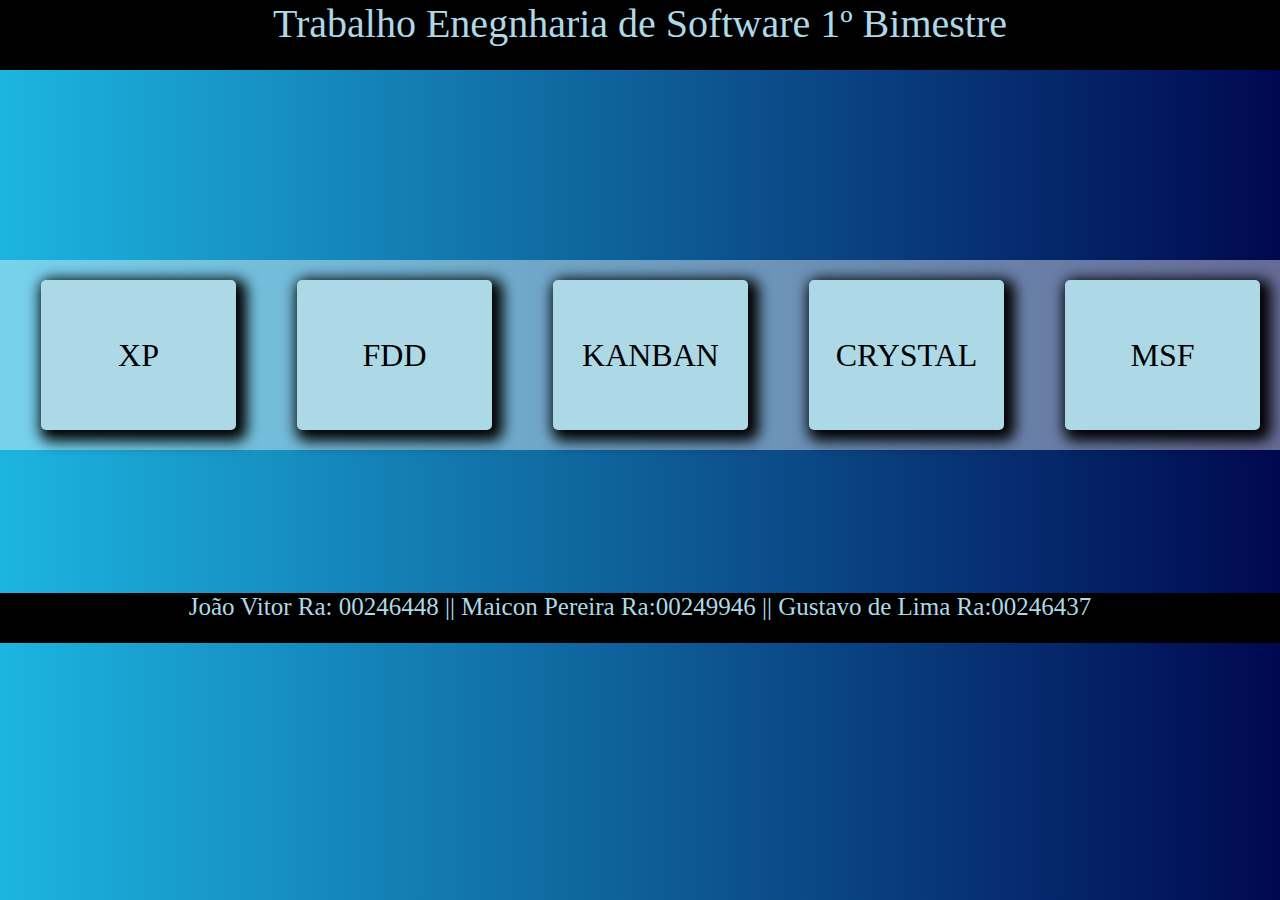
<file: TrabalhoEng1/Index.html>
<!DOCTYPE html>
<html lang="pt-br">

<head>
    <link rel="stylesheet" href="geral.css">
    <meta charset="UTF-8">
    <meta name="viewport" content="width=device-width, initial-scale=1.0">
    <title>Trabalho Enegnharia de Software</title>
</head>

<body>

    <div class="topHead">
        <div class="textTop">
            Trabalho Enegnharia de Software 1º Bimestre
        </div>
    </div>

    <main>
        <div class="container">
            <div class="b_espe">
                <a href="xp.html">XP</a>
            </div>

            <div class="b_espe">
                <a href="fdd.html">FDD</a>
            </div>

            <div class="b_espe">
                <a href="kanban.html">KANBAN</a>
            </div>

            <div class="b_espe">
                <a href="crystal.html">CRYSTAL</a>
            </div>

            <div class="b_espe">
                <a href="msf.html">MSF</a>
            </div>
        </div>
    </main>
    <div class="downHead">
        <div class="textDown">
            João Vitor Ra: 00246448 || Maicon Pereira Ra:00249946 || Gustavo de Lima Ra:00246437
        </div>
    </div>
</body>

</html>
</file>
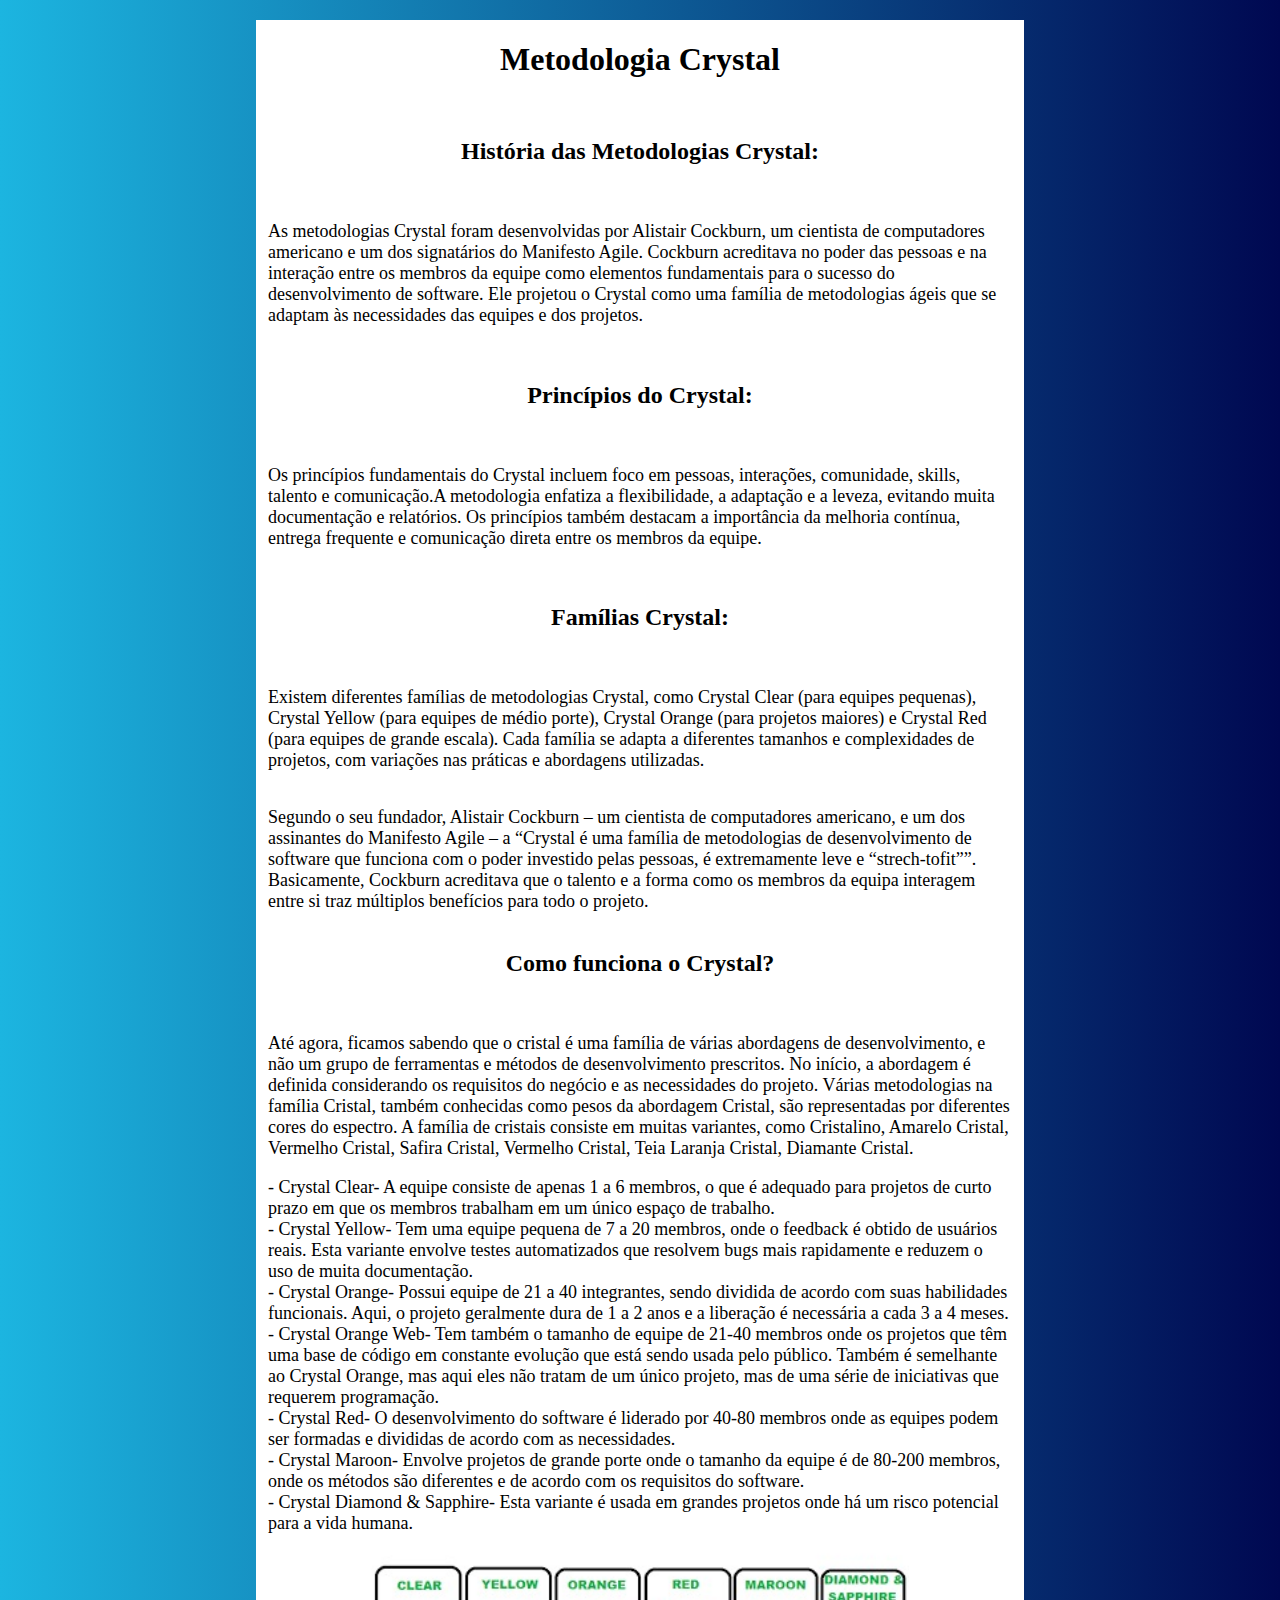
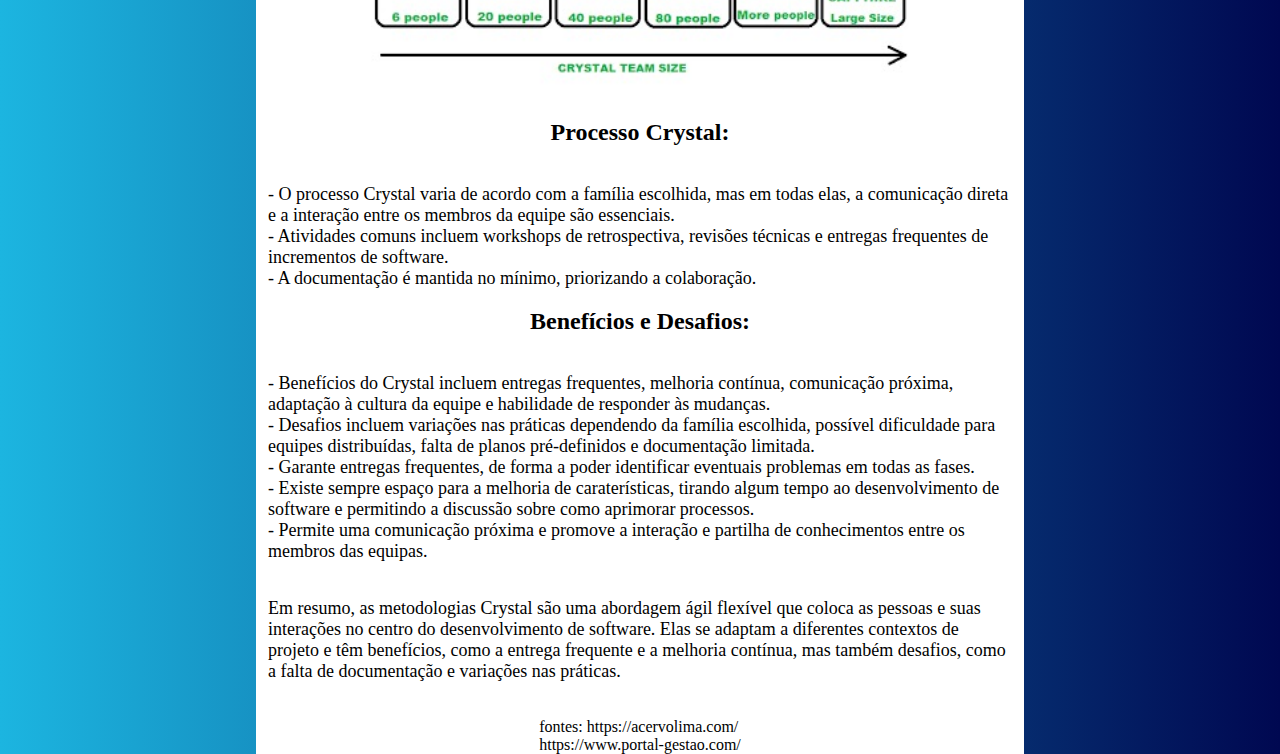
<file: TrabalhoEng1/crystal.html>
<!DOCTYPE html>
<html lang="en">

<head>
    <link rel="stylesheet" href="geral.css">
    <meta charset="UTF-8">
    <meta name="viewport" content="width=device-width, initial-scale=1.0">
    <title>Crystal</title>
</head>

<body>
    <div class="textInfo">

        <h1>Metodologia Crystal</h1><br>

        <h2>História das Metodologias Crystal:</h2><br>

        <p class="textReal">
            As metodologias Crystal foram desenvolvidas por Alistair Cockburn, um cientista de computadores americano
            e um dos signatários do Manifesto Agile.
            Cockburn acreditava no poder das pessoas e na interação entre os membros da equipe como elementos
            fundamentais para o sucesso do desenvolvimento de software.
            Ele projetou o Crystal como uma família de metodologias ágeis que se adaptam às necessidades das equipes e
            dos projetos.
        </p><br>

        <h2>Princípios do Crystal:</h2><br>

        <p class="textReal">
            Os princípios fundamentais do Crystal incluem foco em pessoas, interações, comunidade, skills, talento e
            comunicação.A metodologia enfatiza a flexibilidade, a adaptação e a leveza, evitando muita documentação e
            relatórios.
            Os princípios também destacam a importância da melhoria contínua, entrega frequente e comunicação direta
            entre
            os membros da equipe.
        </p><br>

        <h2>Famílias Crystal:</h2><br>

        <p class="textReal">
            Existem diferentes famílias de metodologias Crystal, como Crystal Clear (para equipes pequenas), Crystal
            Yellow (para equipes de médio porte), Crystal Orange (para projetos maiores) e Crystal Red (para equipes de
            grande escala).
            Cada família se adapta a diferentes tamanhos e complexidades de projetos, com variações nas práticas e
            abordagens utilizadas.
        </p>

        <p class="textReal">
            Segundo o seu fundador, Alistair Cockburn – um cientista de computadores americano, e um dos assinantes do
            Manifesto Agile – a “Crystal é uma família de metodologias de desenvolvimento de software que funciona com o
            poder investido pelas pessoas, é extremamente leve e “strech-tofit””. Basicamente, Cockburn acreditava que o
            talento e a forma como os membros da equipa interagem entre si traz múltiplos benefícios para todo o
            projeto.
        </p>

        <h2>Como funciona o Crystal?</h2><br>

        <p class="textReal">
            Até agora, ficamos sabendo que o cristal é uma família de várias abordagens de desenvolvimento, e não um
            grupo de ferramentas e métodos de desenvolvimento prescritos. No início, a abordagem é definida considerando
            os requisitos do negócio e as necessidades do projeto. Várias metodologias na família Cristal, também
            conhecidas como pesos da abordagem Cristal, são representadas por diferentes cores do espectro.
            A família de cristais consiste em muitas variantes, como Cristalino, Amarelo Cristal, Vermelho Cristal,
            Safira Cristal, Vermelho Cristal, Teia Laranja Cristal, Diamante Cristal.
        </p>

        <div class="textReal">
            - Crystal Clear-
            A equipe consiste de apenas 1 a 6 membros, o que é adequado para projetos de curto prazo em que os membros
            trabalham em um único espaço de trabalho.<br>
            - Crystal Yellow-
            Tem uma equipe pequena de 7 a 20 membros, onde o feedback é obtido de usuários reais. Esta variante envolve
            testes automatizados que resolvem bugs mais rapidamente e reduzem o uso de muita documentação.<br>
            - Crystal Orange-
            Possui equipe de 21 a 40 integrantes, sendo dividida de acordo com suas habilidades funcionais. Aqui, o
            projeto geralmente dura de 1 a 2 anos e a liberação é necessária a cada 3 a 4 meses.<br>
            - Crystal Orange Web-
            Tem também o tamanho de equipe de 21-40 membros onde os projetos que têm uma base de código em constante
            evolução que está sendo usada pelo público. Também é semelhante ao Crystal Orange, mas aqui eles não tratam
            de um único projeto, mas de uma série de iniciativas que requerem programação.<br>
            - Crystal Red-
            O desenvolvimento do software é liderado por 40-80 membros onde as equipes podem ser formadas e divididas de
            acordo com as necessidades.<br>
            - Crystal Maroon-
            Envolve projetos de grande porte onde o tamanho da equipe é de 80-200 membros, onde os métodos são
            diferentes e de acordo com os requisitos do software.<br>
            - Crystal Diamond & Sapphire-
            Esta variante é usada em grandes projetos onde há um risco potencial para a vida humana.<br>
        </div>

        <img src="imagens/crystal1.jpeg" style="width: 70%;">

        <h2>Processo Crystal:</h2><br>

        <div class="textReal">
            - O processo Crystal varia de acordo com a família escolhida, mas em todas elas, a comunicação direta e a
            interação entre os membros da equipe são essenciais.<br>
            - Atividades comuns incluem workshops de retrospectiva, revisões técnicas e entregas frequentes de
            incrementos de software.<br>
            - A documentação é mantida no mínimo, priorizando a colaboração.<br>
        </div>


        <h2>Benefícios e Desafios:</h2><br>

        <div class="textReal">
            - Benefícios do Crystal incluem entregas frequentes, melhoria contínua, comunicação próxima, adaptação à
            cultura da equipe e habilidade de responder às mudanças.<br>
            - Desafios incluem variações nas práticas dependendo da família escolhida, possível dificuldade para equipes
            distribuídas, falta de planos pré-definidos e documentação limitada.<br>
            - Garante entregas frequentes, de forma a poder identificar eventuais problemas em todas as fases.<br>
            - Existe sempre espaço para a melhoria de caraterísticas, tirando algum tempo ao desenvolvimento de software
            e
            permitindo a discussão sobre como aprimorar processos.<br>
            - Permite uma comunicação próxima e promove a interação e partilha de conhecimentos entre os membros das
            equipas.
        </div><br>

        <p class="textReal">
            Em resumo, as metodologias Crystal são uma abordagem ágil flexível que coloca as pessoas e suas interações
            no centro do desenvolvimento de software. Elas se adaptam a diferentes contextos de projeto e têm
            benefícios, como a entrega frequente e a melhoria contínua, mas também desafios, como a falta de
            documentação e variações nas práticas.
        </p><br>

        fontes: https://acervolima.com/ <br>
        https://www.portal-gestao.com/


    </div>
</body>

</html>
</file>
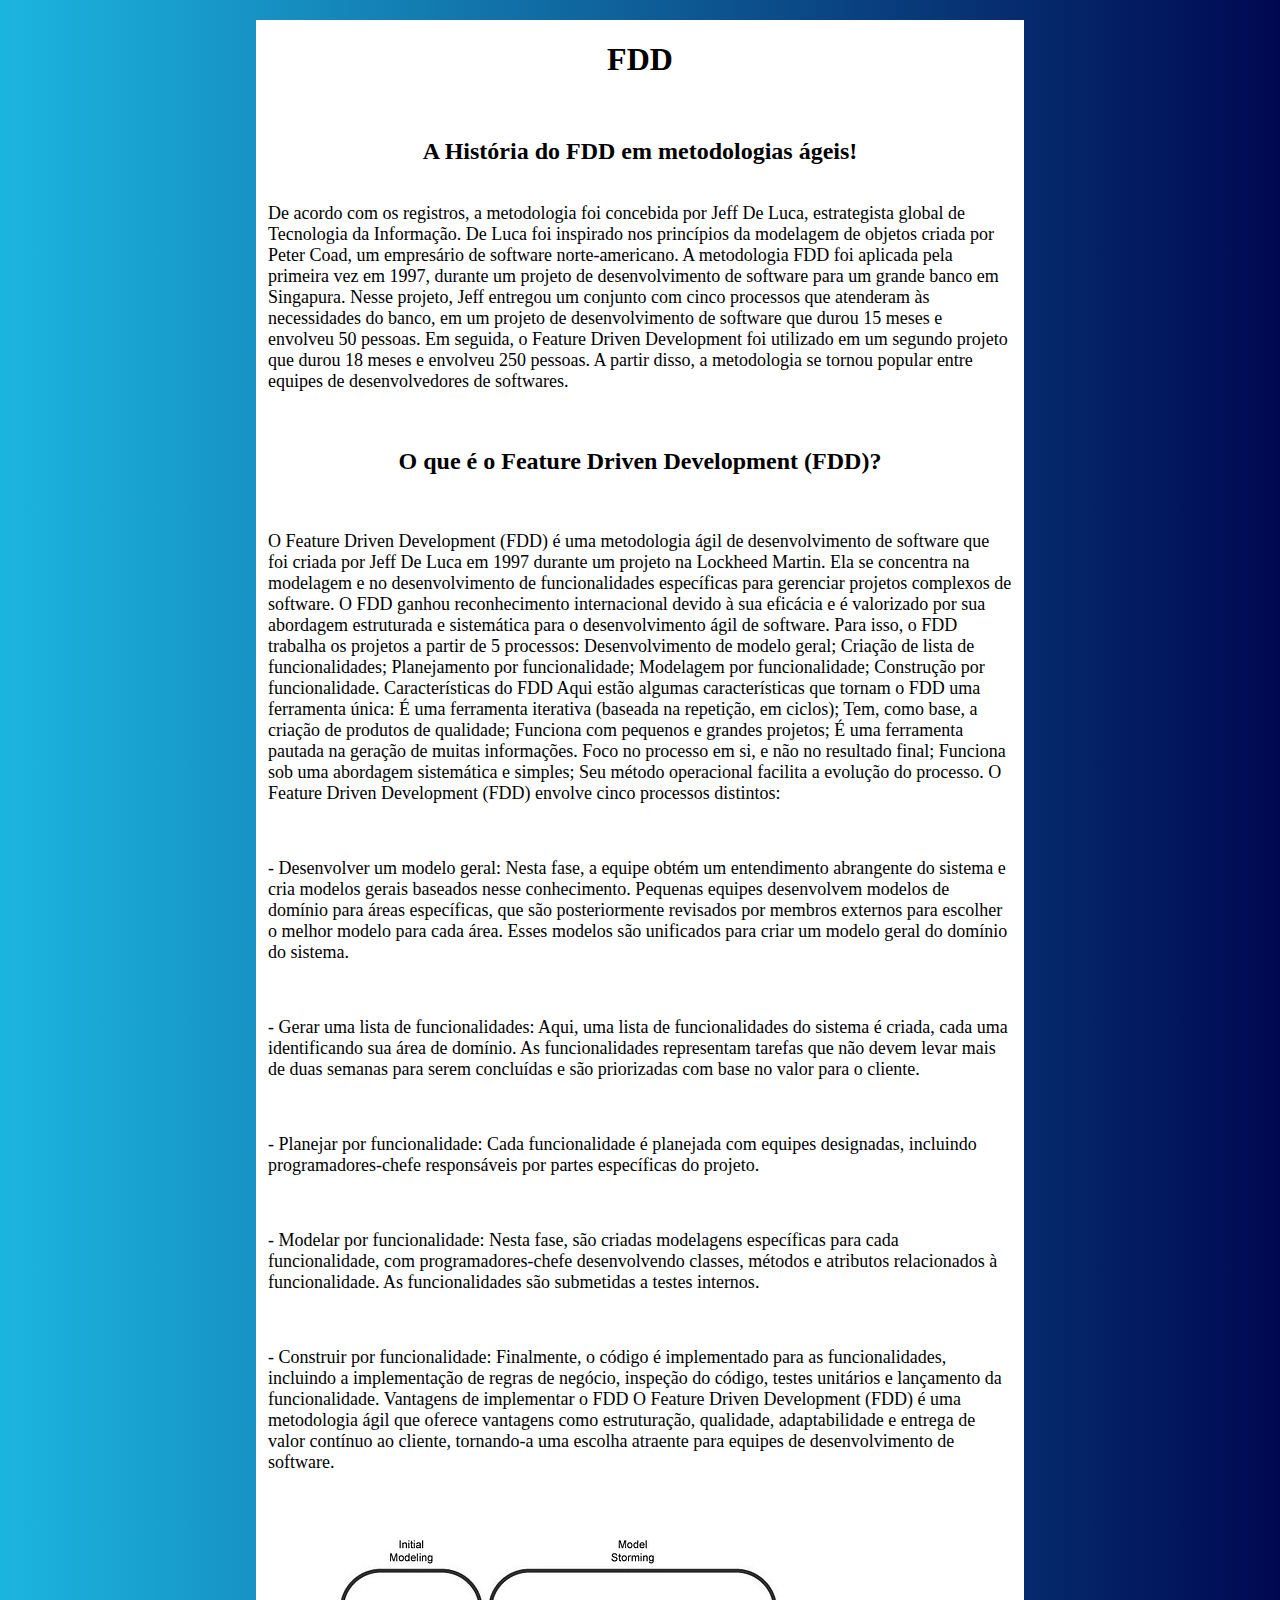
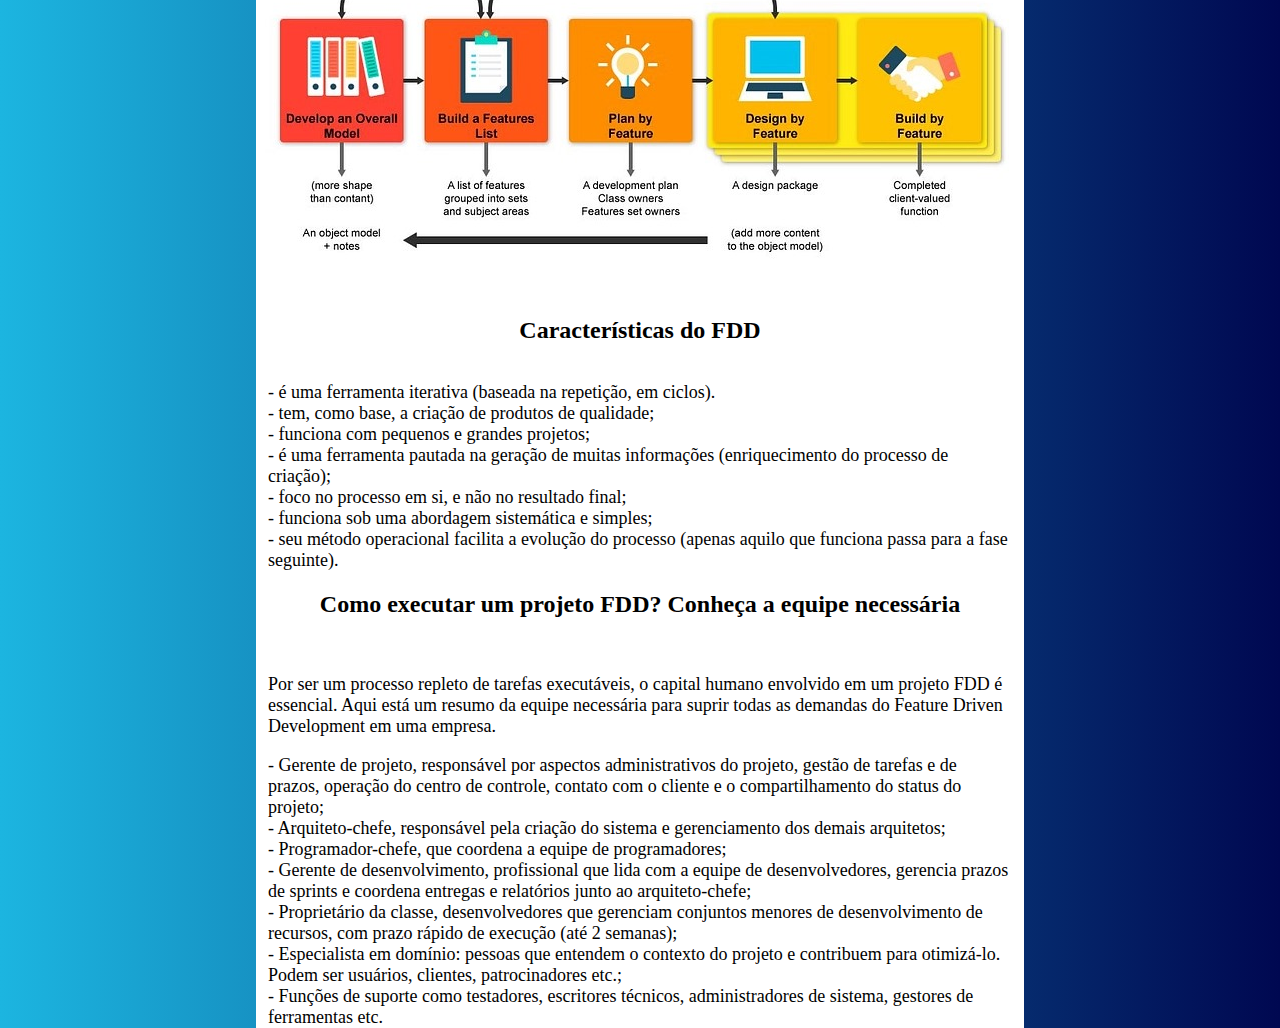
<file: TrabalhoEng1/fdd.html>
<!DOCTYPE html>
<html lang="en">

<head>
    <link rel="stylesheet" href="geral.css">
    <meta charset="UTF-8">
    <meta name="viewport" content="width=device-width, initial-scale=1.0">
    <title>FDD</title>
</head>

<body>
    <div class="textInfo">

        <h1>FDD</h1></br>

        <h2>A História do FDD em metodologias ágeis!</h2>

        <p class="textReal">
            De acordo com os registros, a metodologia foi concebida por Jeff De Luca, estrategista global de Tecnologia
            da Informação. De Luca foi inspirado nos princípios da modelagem de objetos criada por Peter Coad, um
            empresário de software norte-americano.

            A metodologia FDD foi aplicada pela primeira vez em 1997, durante um projeto de desenvolvimento de software
            para um grande banco em Singapura.

            Nesse projeto, Jeff entregou um conjunto com cinco processos que atenderam às necessidades do banco, em um
            projeto de desenvolvimento de software que durou 15 meses e envolveu 50 pessoas.

            Em seguida, o Feature Driven Development foi utilizado em um segundo projeto que durou 18 meses e envolveu
            250 pessoas. A partir disso, a metodologia se tornou popular entre equipes de desenvolvedores de softwares.
        </p><br>

        <h2>O que é o Feature Driven Development (FDD)?</h2></br>

        <p class="textReal"> O Feature Driven Development (FDD) é uma metodologia ágil de desenvolvimento de
            software que foi criada por
            Jeff
            De Luca em 1997 durante um projeto na Lockheed Martin. Ela se concentra na modelagem e no
            desenvolvimento de
            funcionalidades específicas para gerenciar projetos complexos de software. O FDD ganhou reconhecimento
            internacional devido à sua eficácia e é valorizado por sua abordagem estruturada e sistemática para o
            desenvolvimento ágil de software.
            Para isso, o FDD trabalha os projetos a partir de 5 processos:
            Desenvolvimento de modelo geral;
            Criação de lista de funcionalidades;
            Planejamento por funcionalidade;
            Modelagem por funcionalidade;
            Construção por funcionalidade.
            Características do FDD
            Aqui estão algumas características que tornam o FDD uma ferramenta única:
            É uma ferramenta iterativa (baseada na repetição, em ciclos);
            Tem, como base, a criação de produtos de qualidade;
            Funciona com pequenos e grandes projetos;
            É uma ferramenta pautada na geração de muitas informações.
            Foco no processo em si, e não no resultado final;
            Funciona sob uma abordagem sistemática e simples;
            Seu método operacional facilita a evolução do processo.
            O Feature Driven Development (FDD) envolve cinco processos distintos:
        </p><br>


        <p class="textReal">
            - Desenvolver um modelo geral: Nesta fase, a equipe obtém um entendimento abrangente do
            sistema e cria modelos
            gerais baseados nesse conhecimento. Pequenas equipes desenvolvem modelos de domínio para áreas
            específicas,
            que
            são posteriormente revisados por membros externos para escolher o melhor modelo para cada área. Esses
            modelos
            são unificados para criar um modelo geral do domínio do sistema.
        </p></br>


        <p class="textReal">
            - Gerar uma lista de funcionalidades: Aqui, uma lista de funcionalidades do sistema é
            criada, cada uma
            identificando sua área de domínio. As funcionalidades representam tarefas que não devem levar mais de
            duas
            semanas para serem concluídas e são priorizadas com base no valor para o cliente.
        </p></br>


        <p class="textReal">
            - Planejar por funcionalidade: Cada funcionalidade é planejada com equipes designadas,
            incluindo
            programadores-chefe responsáveis por partes específicas do projeto.
        </p></br>


        <p class="textReal">
            - Modelar por funcionalidade: Nesta fase, são criadas modelagens específicas para cada
            funcionalidade, com
            programadores-chefe desenvolvendo classes, métodos e atributos relacionados à funcionalidade. As
            funcionalidades
            são submetidas a testes internos.
        </p></br>


        <p class="textReal">
            - Construir por funcionalidade: Finalmente, o código é implementado para as
            funcionalidades, incluindo a
            implementação de regras de negócio, inspeção do código, testes unitários e lançamento da funcionalidade.
            Vantagens de implementar o FDD
            O Feature Driven Development (FDD) é uma metodologia ágil que oferece vantagens como estruturação,
            qualidade,
            adaptabilidade e entrega de valor contínuo ao cliente, tornando-a uma escolha atraente para equipes de
            desenvolvimento de software.
        </p>

        <img src="imagens/fdd1.jpeg">

        <h2>Características do FDD</h2><br>

        <div class="textReal">
            - é uma ferramenta iterativa (baseada na repetição, em ciclos).<br>
            - tem, como base, a criação de produtos de qualidade;<br>
            - funciona com pequenos e grandes projetos;<br>
            - é uma ferramenta pautada na geração de muitas informações (enriquecimento do processo de criação);<br>
            - foco no processo em si, e não no resultado final;<br>
            - funciona sob uma abordagem sistemática e simples;<br>
            - seu método operacional facilita a evolução do processo (apenas aquilo que funciona passa para a fase
            seguinte).
        </div>

        <h2>Como executar um projeto FDD? Conheça a equipe necessária</h2><br>

        <p class="textReal">
            Por ser um processo repleto de tarefas executáveis, o capital humano envolvido em um projeto FDD é
            essencial. Aqui está um resumo da equipe necessária para suprir todas as demandas do Feature Driven
            Development em uma empresa.
        </p>

        <div class="textReal">
            - Gerente de projeto, responsável por aspectos administrativos do projeto, gestão de tarefas e de prazos,
            operação do centro de controle, contato com o cliente e o compartilhamento do status do projeto;<br>
            - Arquiteto-chefe, responsável pela criação do sistema e gerenciamento dos demais arquitetos;<br>
            - Programador-chefe, que coordena a equipe de programadores;<br>
            - Gerente de desenvolvimento, profissional que lida com a equipe de desenvolvedores, gerencia prazos de
            sprints e coordena entregas e relatórios junto ao arquiteto-chefe;<br>
            - Proprietário da classe, desenvolvedores que gerenciam conjuntos menores de desenvolvimento de recursos,
            com
            prazo rápido de execução (até 2 semanas);<br>
            - Especialista em domínio: pessoas que entendem o contexto do projeto e contribuem para otimizá-lo. Podem
            ser
            usuários, clientes, patrocinadores etc.;<br>
            - Funções de suporte como testadores, escritores técnicos, administradores de sistema, gestores de
            ferramentas
            etc.
        </div>
    </div>
</body>

</html>
</file>
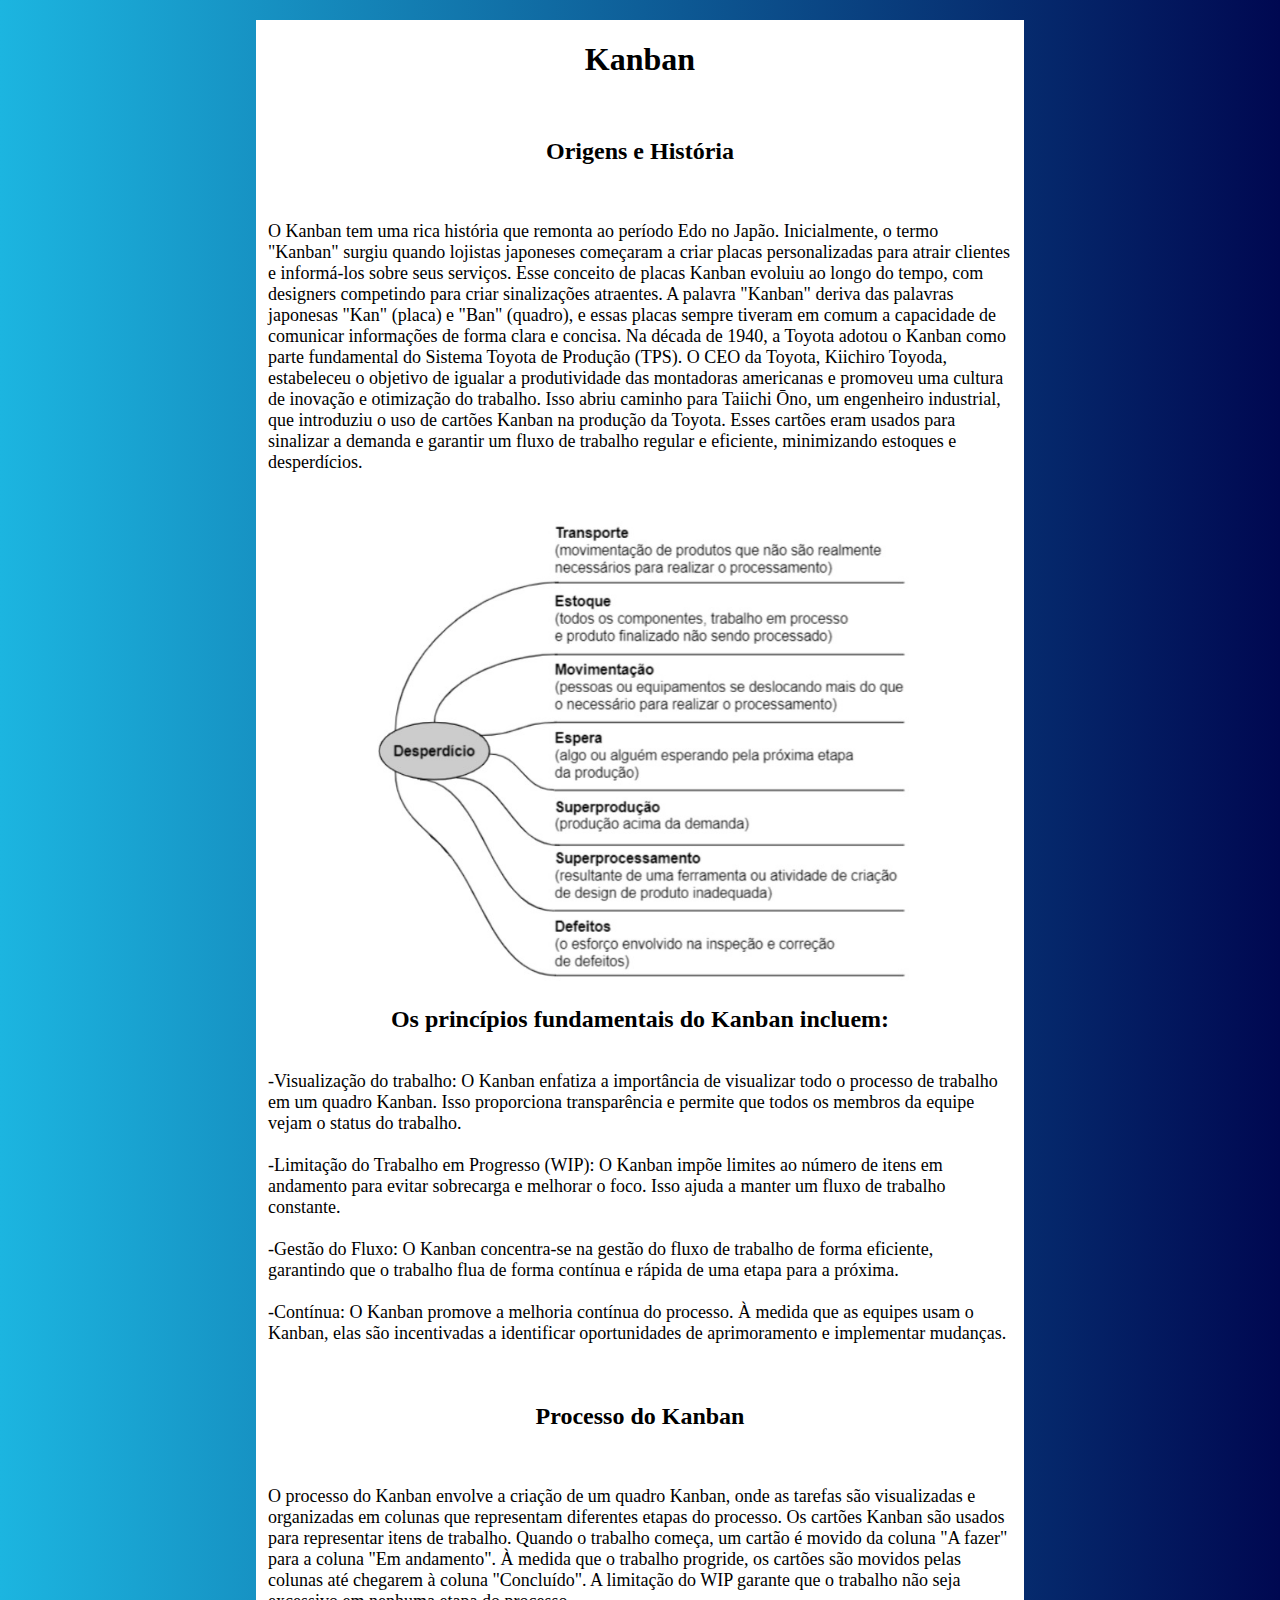
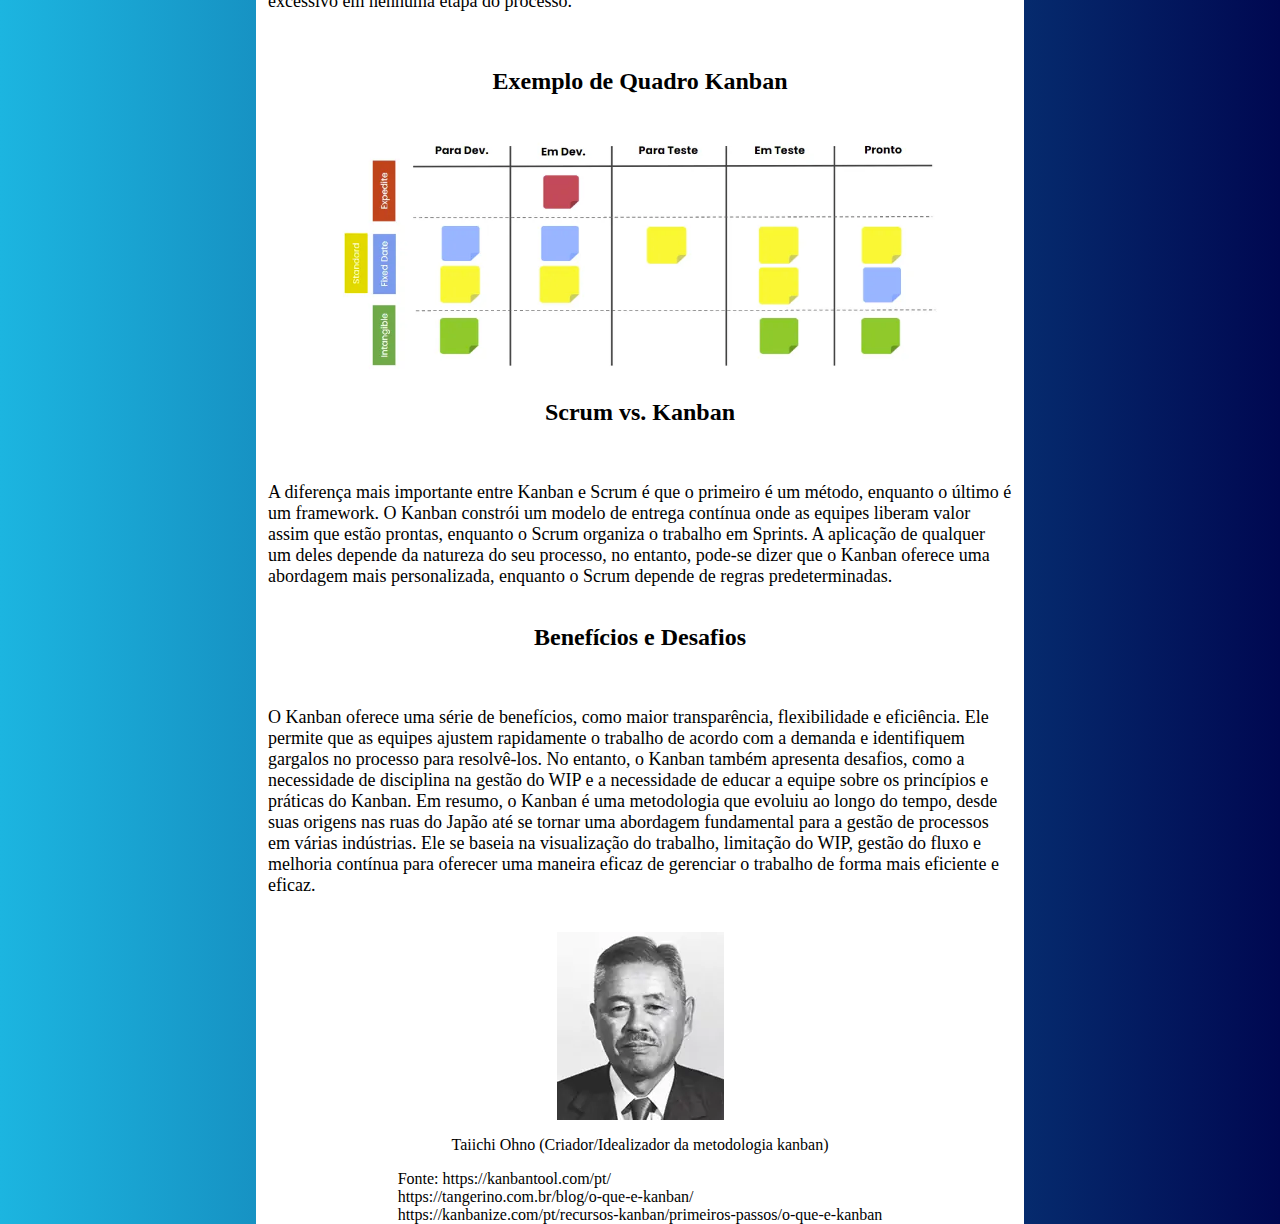
<file: TrabalhoEng1/kanban.html>
<!DOCTYPE html>
<html lang="en">

<head>
    <link rel="stylesheet" href="geral.css">
    <meta charset="UTF-8">
    <meta name="viewport" content="width=device-width, initial-scale=1.0">
    <title>Kanban</title>
</head>

<body>
    <div class="textInfo">

        <h1>Kanban</h1><br>

        <h2>Origens e História</h2><br>

        <p class="textReal">
            O Kanban tem uma rica história que remonta ao período Edo no Japão. Inicialmente, o termo "Kanban" surgiu
            quando
            lojistas japoneses começaram a criar placas personalizadas para atrair clientes e informá-los sobre seus
            serviços. Esse conceito de placas Kanban evoluiu ao longo do tempo, com designers competindo para criar
            sinalizações atraentes. A palavra "Kanban" deriva das palavras japonesas "Kan" (placa) e "Ban" (quadro), e
            essas
            placas sempre tiveram em comum a capacidade de comunicar informações de forma clara e concisa.
            Na década de 1940, a Toyota adotou o Kanban como parte fundamental do Sistema Toyota de Produção (TPS). O
            CEO da
            Toyota, Kiichiro Toyoda, estabeleceu o objetivo de igualar a produtividade das montadoras americanas e
            promoveu
            uma cultura de inovação e otimização do trabalho. Isso abriu caminho para Taiichi Ōno, um engenheiro
            industrial,
            que introduziu o uso de cartões Kanban na produção da Toyota. Esses cartões eram usados para sinalizar a
            demanda
            e garantir um fluxo de trabalho regular e eficiente, minimizando estoques e desperdícios.
        </p><br>

        <img src="imagens/kanban1.jpeg" style="width: 70%;">

        <h2>Os princípios fundamentais do Kanban incluem:</h2><br>

        <div class="textReal">
            -Visualização do trabalho: O Kanban enfatiza a importância de visualizar todo o processo de trabalho em um
            quadro
            Kanban. Isso proporciona transparência e permite que todos os membros da equipe vejam o status do
            trabalho.<br><br>

            -Limitação do Trabalho em Progresso (WIP): O Kanban impõe limites ao número de itens em andamento para
            evitar
            sobrecarga e melhorar o foco. Isso ajuda a manter um fluxo de trabalho constante.<br><br>

            -Gestão do Fluxo:
            O Kanban concentra-se na gestão do fluxo de trabalho de forma eficiente, garantindo que o trabalho flua de
            forma contínua e rápida de uma etapa para a próxima.<br><br>

            -Contínua:
            O Kanban promove a melhoria contínua do processo. À medida que as equipes usam o Kanban, elas são
            incentivadas a identificar oportunidades de aprimoramento e implementar mudanças.<br><br>
        </div><br>

        <h2>Processo do Kanban</h2><br>

        <p class="textReal">
            O processo do Kanban envolve a criação de um quadro Kanban, onde as tarefas são visualizadas e organizadas
            em
            colunas que representam diferentes etapas do processo. Os cartões Kanban são usados para representar itens
            de
            trabalho. Quando o trabalho começa, um cartão é movido da coluna "A fazer" para a coluna "Em andamento". À
            medida que o trabalho progride, os cartões são movidos pelas colunas até chegarem à coluna "Concluído". A
            limitação do WIP garante que o trabalho não seja excessivo em nenhuma etapa do processo.
        </p><br>

        <h2>Exemplo de Quadro Kanban</h2><br>

        <img src="imagens/kanban2.png" style="width: 80%;">

        <h2>Scrum vs. Kanban</h2><br>

        <p class="textReal">
            A diferença mais importante entre Kanban e Scrum é que o primeiro é um método, enquanto o último é um
            framework. O Kanban constrói um modelo de entrega contínua onde as equipes liberam valor assim que estão
            prontas, enquanto o Scrum organiza o trabalho em Sprints. A aplicação de qualquer um deles depende da
            natureza do seu processo, no entanto, pode-se dizer que o Kanban oferece uma abordagem mais personalizada,
            enquanto o Scrum depende de regras predeterminadas.
        </p>

        <h2>Benefícios e Desafios</h2><br>

        <p class="textReal">
            O Kanban oferece uma série de benefícios, como maior transparência, flexibilidade e eficiência. Ele permite
            que
            as equipes ajustem rapidamente o trabalho de acordo com a demanda e identifiquem gargalos no processo para
            resolvê-los. No entanto, o Kanban também apresenta desafios, como a necessidade de disciplina na gestão do
            WIP e
            a necessidade de educar a equipe sobre os princípios e práticas do Kanban.

            Em resumo, o Kanban é uma metodologia que evoluiu ao longo do tempo, desde suas origens nas ruas do Japão
            até se
            tornar uma abordagem fundamental para a gestão de processos em várias indústrias. Ele se baseia na
            visualização
            do trabalho, limitação do WIP, gestão do fluxo e melhoria contínua para oferecer uma maneira eficaz de
            gerenciar
            o trabalho de forma mais eficiente e eficaz.
        </p><br>

        <img src="imagens/Taiichi_Ohno1.webp">
        <p>Taiichi Ohno (Criador/Idealizador da metodologia kanban)</p>

        Fonte: https://kanbantool.com/pt/ <br>
        https://tangerino.com.br/blog/o-que-e-kanban/<br>
        https://kanbanize.com/pt/recursos-kanban/primeiros-passos/o-que-e-kanban


    </div>
</body>

</html>
</file>
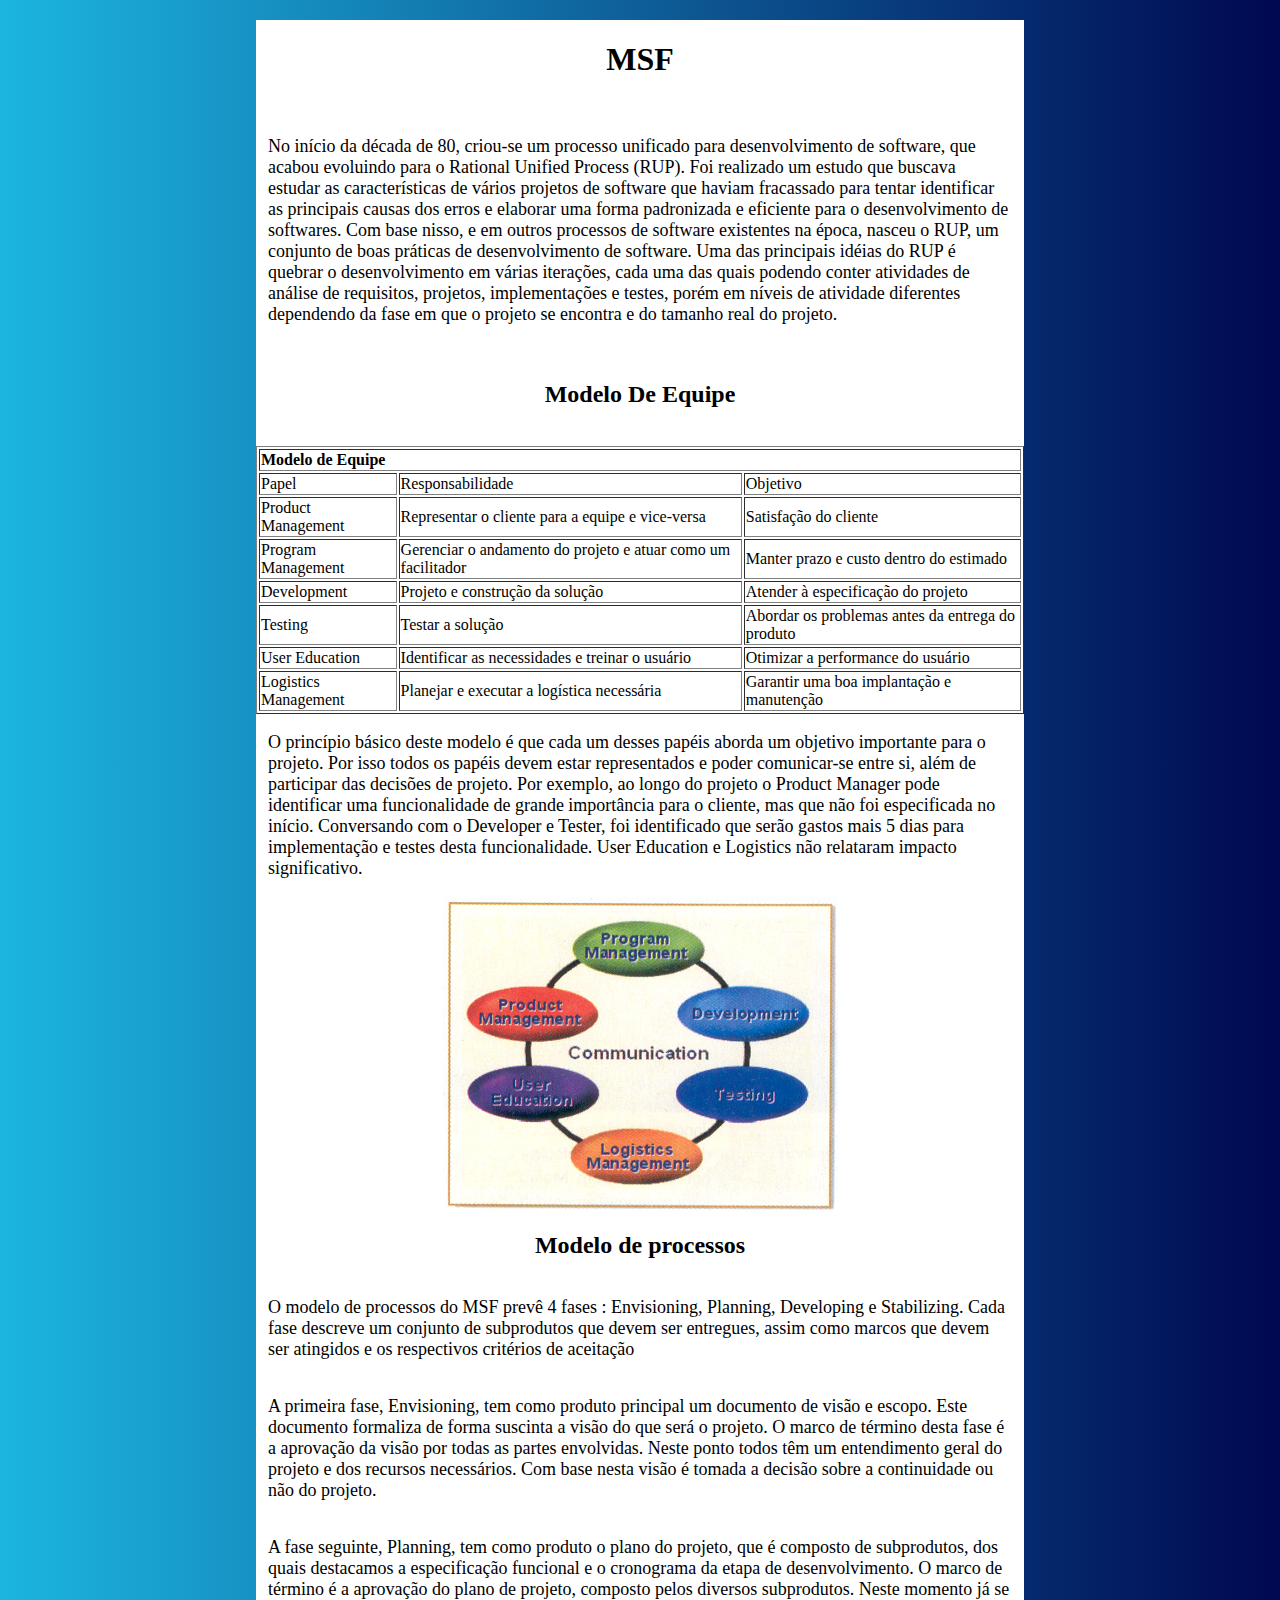
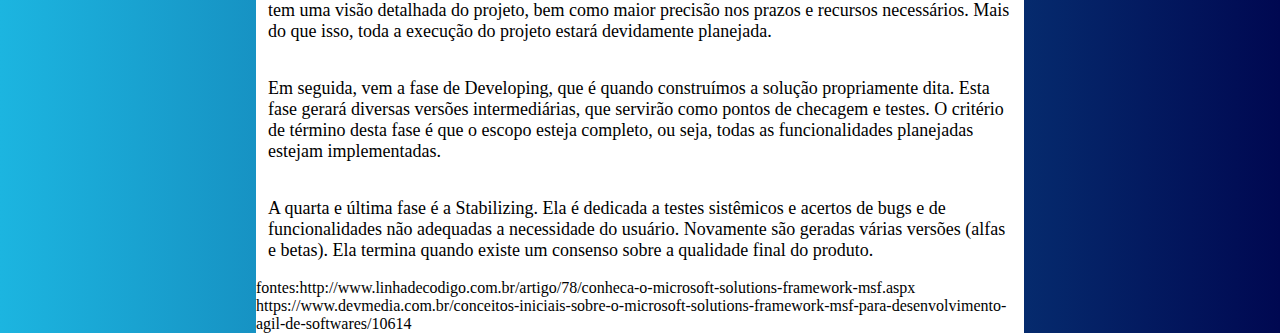
<file: TrabalhoEng1/msf.html>
<!DOCTYPE html>
<html lang="en">

<head>
    <link rel="stylesheet" href="geral.css">
    <meta charset="UTF-8">
    <meta name="viewport" content="width=device-width, initial-scale=1.0">
    <title>Msf</title>
</head>

<body>
    <div class="textInfo">
        <h1>MSF</h1><br>

        <p class="textReal">
            No início da década de 80, criou-se um processo unificado para desenvolvimento de software,
            que acabou evoluindo para o Rational Unified Process (RUP). Foi realizado um estudo que buscava
            estudar as características de vários projetos de software que haviam fracassado para tentar identificar
            as principais causas dos erros e elaborar uma forma padronizada e eficiente para o desenvolvimento de
            softwares.
            Com base nisso, e em outros processos de software existentes na época, nasceu o RUP,
            um conjunto de boas práticas de desenvolvimento de software. Uma das principais idéias do RUP é quebrar
            o desenvolvimento em várias iterações, cada uma das quais podendo conter atividades de análise de
            requisitos,
            projetos, implementações e testes, porém em níveis de atividade diferentes dependendo da fase em que o
            projeto
            se encontra e do tamanho real do projeto.
        </p><br>

        <h2>Modelo De Equipe</h2><br>

        <table border=1>
            <tr>
                <td colspan="3"><strong>Modelo de Equipe</strong></td>
            </tr>
            <tr>
                <td>Papel</td>
                <td>Responsabilidade</td>
                <td>Objetivo</td>
            </tr>
            <tr>
                <td>Product Management</td>
                <td>Representar o cliente para a equipe e vice-versa</td>
                <td>Satisfação do cliente</td>
            </tr>
            <tr>
                <td>Program Management</td>
                <td>Gerenciar o andamento do projeto e atuar como um facilitador</td>
                <td>Manter prazo e custo dentro do estimado</td>
            </tr>
            <tr>
                <td>Development</td>
                <td>Projeto e construção da solução</td>
                <td>Atender à especificação do projeto</td>
            </tr>
            <tr>
                <td>Testing</td>
                <td>Testar a solução</td>
                <td>Abordar os problemas antes da entrega do produto</td>
            </tr>
            <tr>
                <td>User Education</td>
                <td>Identificar as necessidades e treinar o usuário</td>
                <td>Otimizar a performance do usuário</td>
            </tr>
            <tr>
                <td>Logistics Management</td>
                <td>Planejar e executar a logística necessária</td>
                <td>Garantir uma boa implantação e manutenção</td>
            </tr>
        </table>

        <p class="textReal">
            O princípio básico deste modelo é que cada um desses papéis aborda um objetivo importante para o projeto.
            Por isso todos os papéis devem estar representados e poder comunicar-se entre si, além de participar das
            decisões de projeto.

            Por exemplo, ao longo do projeto o Product Manager pode identificar uma funcionalidade de
            grande importância para o cliente, mas que não foi especificada no início. Conversando com o
            Developer e Tester, foi identificado que serão gastos mais 5 dias para implementação e testes desta
            funcionalidade. User Education e Logistics não relataram impacto significativo.
        </p>

        <img src="imagens/Msf.jpg">

        <h2>Modelo de processos</h2>

        <p class="textReal">
            O modelo de processos do MSF prevê 4 fases : Envisioning, Planning, Developing e Stabilizing.
            Cada fase descreve um conjunto de subprodutos que devem ser entregues, assim como marcos que
            devem ser atingidos e os respectivos critérios de aceitação
        </p>

        <p class="textReal">
            A primeira fase, Envisioning, tem como produto principal um documento de visão e escopo. Este documento
            formaliza de forma suscinta a visão do que será o projeto. O marco de término desta fase é a aprovação da
            visão por todas as partes envolvidas. Neste ponto todos têm um entendimento geral do projeto e dos recursos
            necessários. Com base nesta visão é tomada a decisão sobre a continuidade ou não do projeto.
        </p>

        <p class="textReal">
            A fase seguinte, Planning, tem como produto o plano do projeto, que é composto de subprodutos, dos quais
            destacamos a especificação funcional e o cronograma da etapa de desenvolvimento.
            O marco de término é a aprovação do plano de projeto, composto pelos diversos subprodutos. Neste momento já
            se tem uma visão detalhada do projeto, bem como maior precisão nos prazos e recursos necessários. Mais do
            que isso, toda a execução do projeto estará devidamente planejada.
        </p>

        <p class="textReal">
            Em seguida, vem a fase de Developing, que é quando construímos a solução propriamente dita. Esta fase gerará
            diversas versões intermediárias, que servirão como pontos de checagem e testes. O critério de término desta
            fase é que o escopo esteja completo, ou seja, todas as funcionalidades planejadas estejam implementadas.
        </p>

        <p class="textReal">
            A quarta e última fase é a Stabilizing. Ela é dedicada a testes sistêmicos e acertos de bugs e de
            funcionalidades não adequadas a necessidade do usuário. Novamente são geradas várias versões (alfas e
            betas). Ela termina quando existe um consenso sobre a qualidade final do produto.
        </p>

        fontes:http://www.linhadecodigo.com.br/artigo/78/conheca-o-microsoft-solutions-framework-msf.aspx

        https://www.devmedia.com.br/conceitos-iniciais-sobre-o-microsoft-solutions-framework-msf-para-desenvolvimento-agil-de-softwares/10614
    </div>
</body>

</html>
</file>
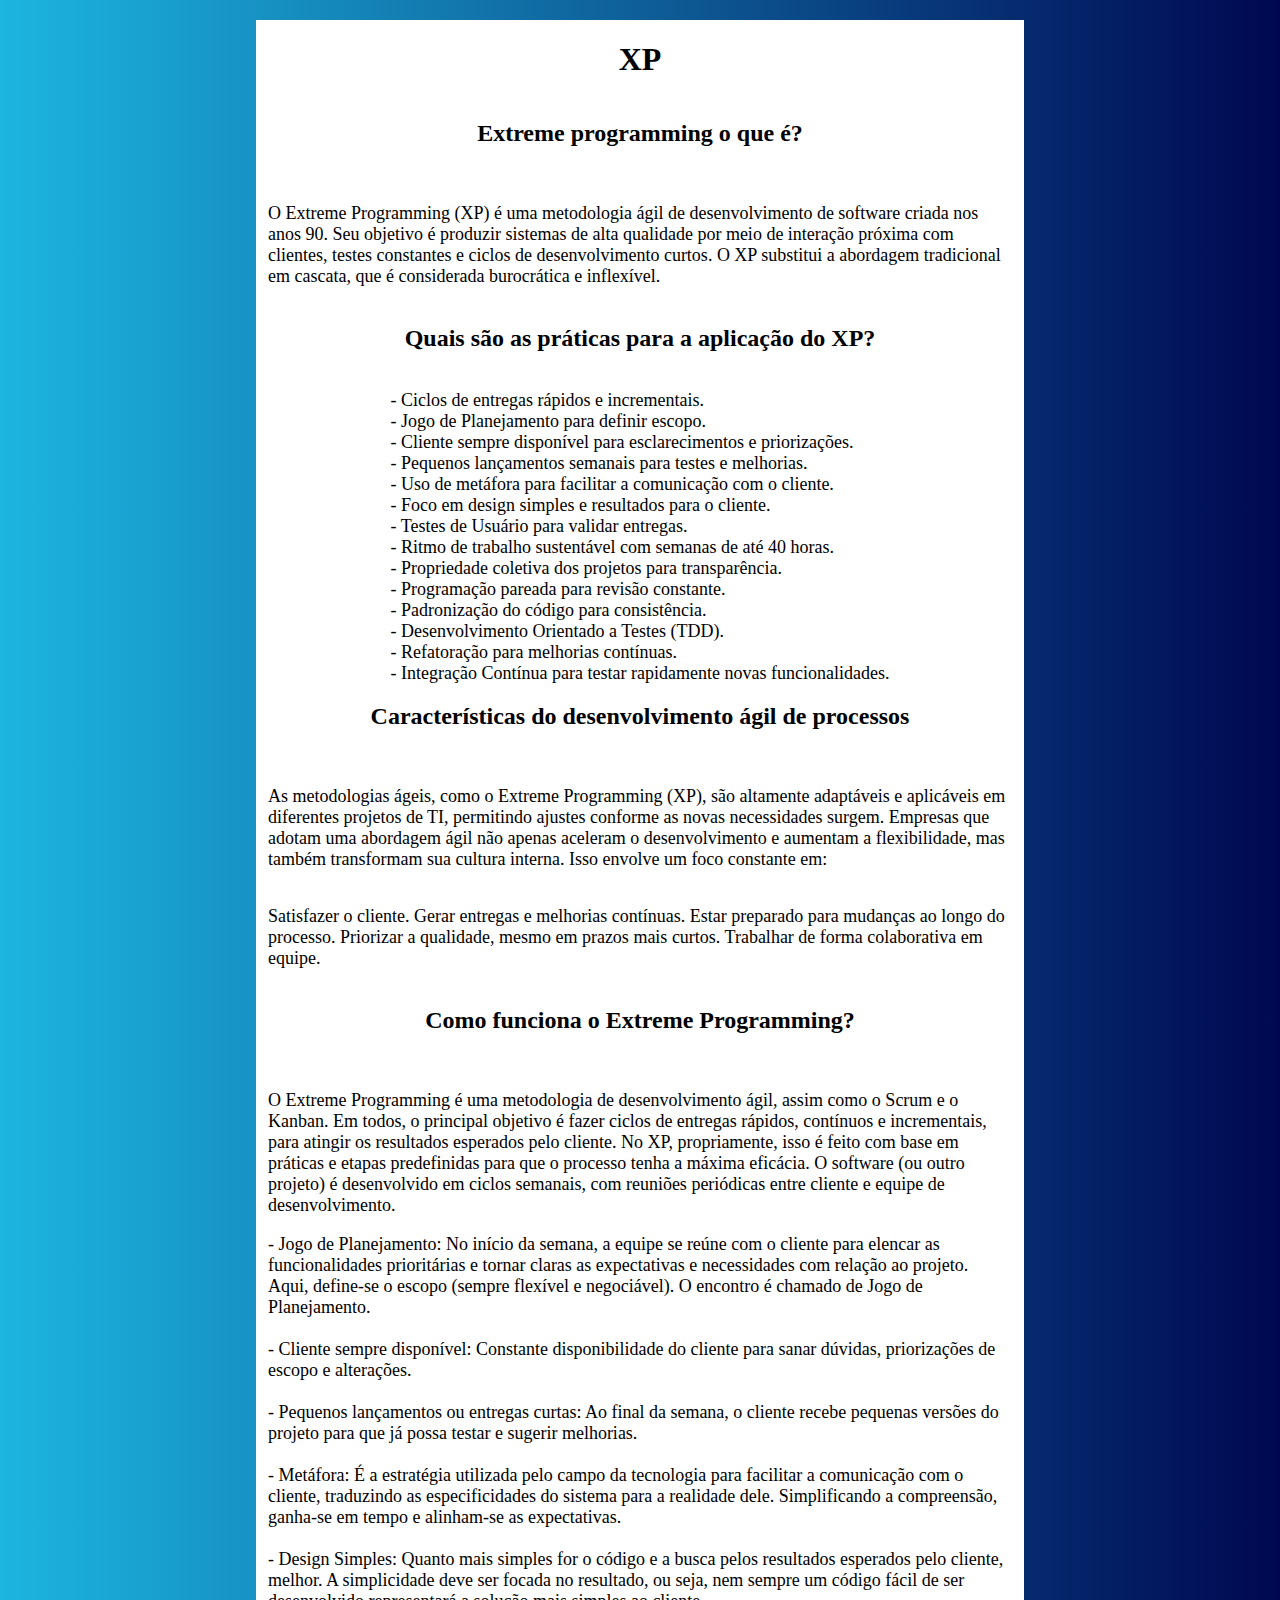
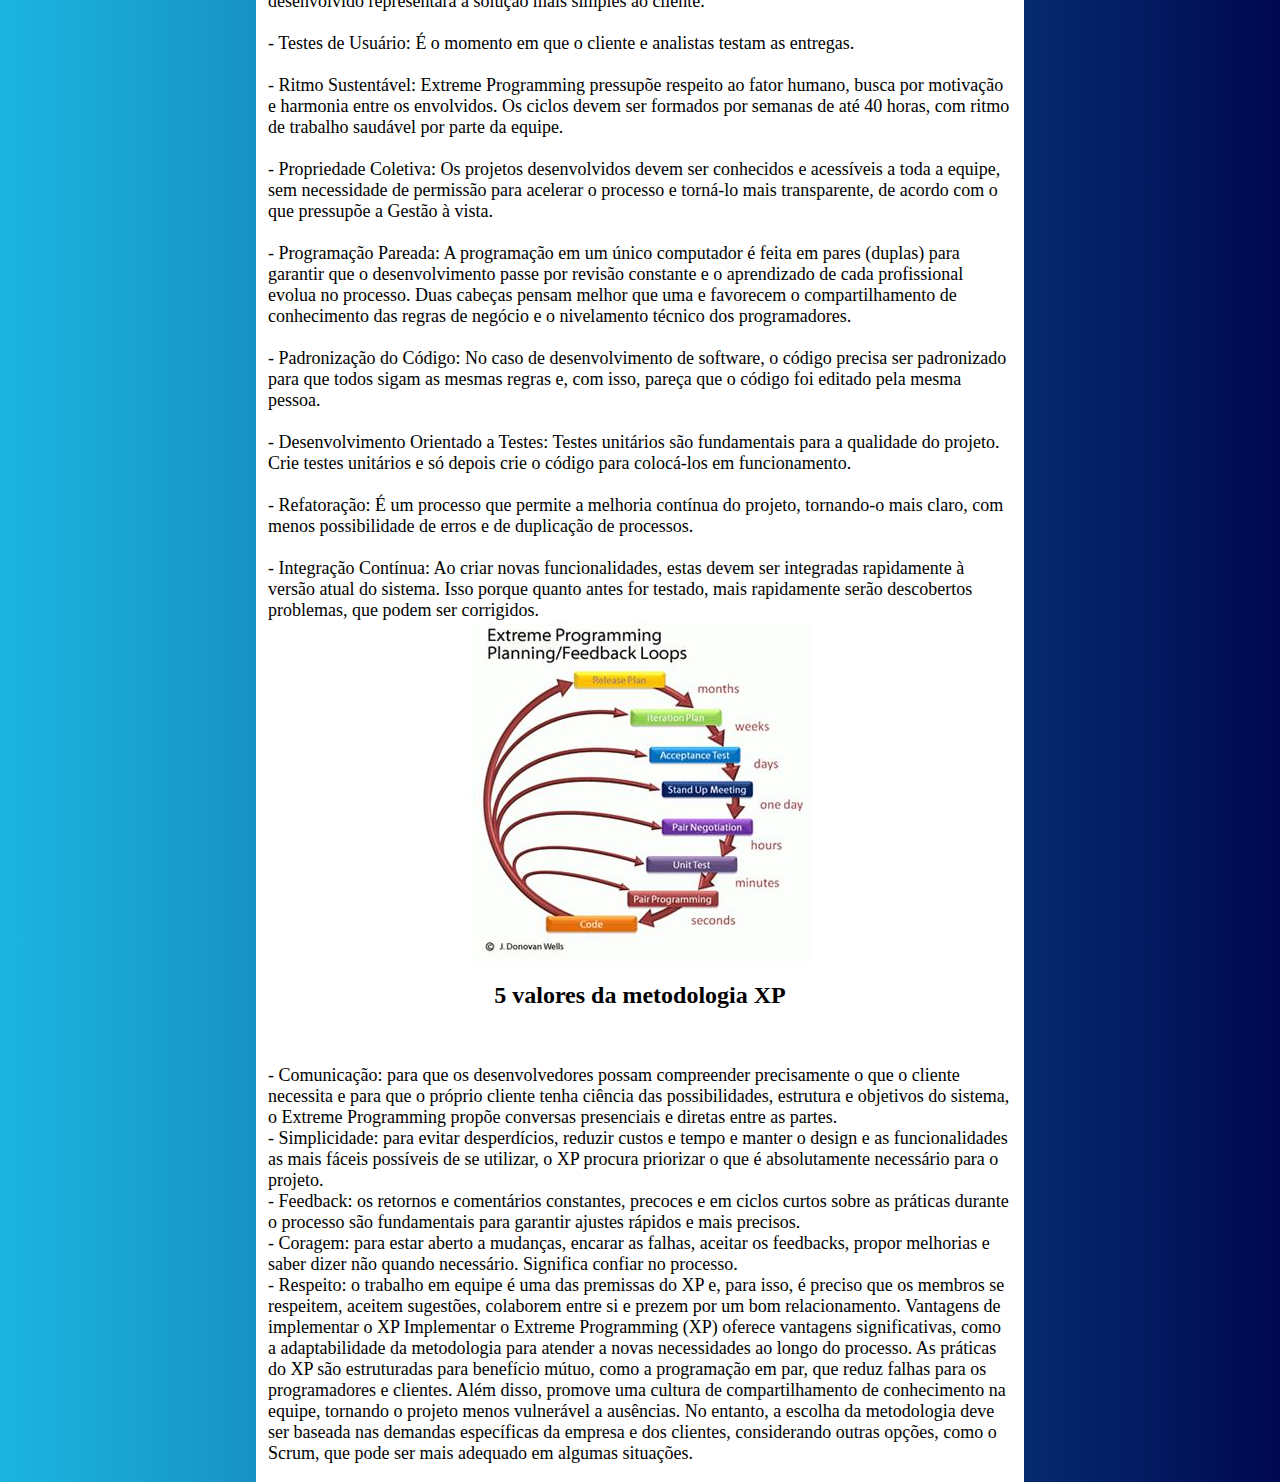
<file: TrabalhoEng1/xp.html>
<!DOCTYPE html>
<html lang="en">

<head>
    <link rel="stylesheet" href="geral.css">
    <meta charset="UTF-8">
    <meta name="viewport" content="width=device-width, initial-scale=1.0">
    <title>Xp</title>
</head>

<body>
    <div class="textInfo">
        <h1>XP</h1>

        <h2>Extreme programming o que é?</h2><br>

        <p class="textReal">
            O Extreme Programming (XP) é uma metodologia ágil de desenvolvimento de software criada nos anos 90. Seu
            objetivo é produzir sistemas de alta qualidade por meio de interação próxima com clientes, testes constantes
            e
            ciclos de desenvolvimento curtos. O XP substitui a abordagem tradicional em cascata, que é considerada
            burocrática e inflexível.
        </p>

        <h2>Quais são as práticas para a aplicação do XP?</h2></br>

        <div class="textReal">
            - Ciclos de entregas rápidos e incrementais.</br>
            - Jogo de Planejamento para definir escopo.</br>
            - Cliente sempre disponível para esclarecimentos e priorizações.</br>
            - Pequenos lançamentos semanais para testes e melhorias.</br>
            - Uso de metáfora para facilitar a comunicação com o cliente.</br>
            - Foco em design simples e resultados para o cliente.</br>
            - Testes de Usuário para validar entregas.</br>
            - Ritmo de trabalho sustentável com semanas de até 40 horas.</br>
            - Propriedade coletiva dos projetos para transparência.</br>
            - Programação pareada para revisão constante.</br>
            - Padronização do código para consistência.</br>
            - Desenvolvimento Orientado a Testes (TDD).</br>
            - Refatoração para melhorias contínuas.</br>
            - Integração Contínua para testar rapidamente novas funcionalidades.</br>
        </div>

        <h2>Características do desenvolvimento ágil de processos</h2></br>

        <p class="textReal">
            As metodologias ágeis, como o Extreme Programming (XP), são altamente adaptáveis e aplicáveis em diferentes
            projetos de TI, permitindo ajustes conforme as novas necessidades surgem. Empresas que adotam uma abordagem
            ágil
            não apenas aceleram o desenvolvimento e aumentam a flexibilidade, mas também transformam sua cultura
            interna.
            Isso envolve um foco constante em:
        </p>

        <p class="textReal">
            Satisfazer o cliente.
            Gerar entregas e melhorias contínuas.
            Estar preparado para mudanças ao longo do processo.
            Priorizar a qualidade, mesmo em prazos mais curtos.
            Trabalhar de forma colaborativa em equipe.
        </p>

        <h2>Como funciona o Extreme Programming?</h2><br>
        <p class="textReal">
            O Extreme Programming é uma metodologia de desenvolvimento ágil, assim como o Scrum e o Kanban.
            Em todos, o principal objetivo é fazer ciclos de entregas rápidos, contínuos e incrementais, para atingir os
            resultados esperados pelo cliente.
            No XP, propriamente, isso é feito com base em práticas e etapas predefinidas para que o processo tenha a
            máxima eficácia. O software (ou outro projeto) é desenvolvido em ciclos semanais, com reuniões periódicas
            entre cliente e equipe de desenvolvimento.
        </p>

        <div class="textReal">
            - Jogo de Planejamento: No início da semana, a equipe se reúne com o cliente para elencar as funcionalidades
            prioritárias e tornar claras as expectativas e necessidades com relação ao projeto. Aqui, define-se o escopo
            (sempre flexível e negociável). O encontro é chamado de Jogo de Planejamento.<br><br>

            - Cliente sempre disponível: Constante disponibilidade do cliente para sanar dúvidas, priorizações de escopo
            e
            alterações.<br><br>

            - Pequenos lançamentos ou entregas curtas: Ao final da semana, o cliente recebe pequenas versões do projeto
            para que já possa testar e sugerir melhorias.<br><br>

            - Metáfora: É a estratégia utilizada pelo campo da tecnologia para facilitar a comunicação com o cliente,
            traduzindo as especificidades do sistema para a realidade dele. Simplificando a compreensão, ganha-se em
            tempo e alinham-se as expectativas.<br><br>

            - Design Simples: Quanto mais simples for o código e a busca pelos resultados esperados pelo cliente,
            melhor.
            A simplicidade deve ser focada no resultado, ou seja, nem sempre um código fácil de ser desenvolvido
            representará a solução mais simples ao cliente.<br><br>

            - Testes de Usuário: É o momento em que o cliente e analistas testam as entregas.<br><br>

            - Ritmo Sustentável: Extreme Programming pressupõe respeito ao fator humano, busca por motivação e harmonia
            entre os envolvidos. Os ciclos devem ser formados por semanas de até 40 horas, com ritmo de trabalho
            saudável por parte da equipe.<br><br>

            - Propriedade Coletiva: Os projetos desenvolvidos devem ser conhecidos e acessíveis a toda a equipe, sem
            necessidade de permissão para acelerar o processo e torná-lo mais transparente, de acordo com o que
            pressupõe a Gestão à vista.<br><br>

            - Programação Pareada: A programação em um único computador é feita em pares (duplas) para garantir que o
            desenvolvimento passe por revisão constante e o aprendizado de cada profissional evolua no processo. Duas
            cabeças pensam melhor que uma e favorecem o compartilhamento de conhecimento das regras de negócio e o
            nivelamento técnico dos programadores.<br><br>

            - Padronização do Código: No caso de desenvolvimento de software, o código precisa ser padronizado para que
            todos sigam as mesmas regras e, com isso, pareça que o código foi editado pela mesma pessoa.<br><br>

            - Desenvolvimento Orientado a Testes: Testes unitários são fundamentais para a qualidade do projeto. Crie
            testes unitários e só depois crie o código para colocá-los em funcionamento.<br><br>

            - Refatoração: É um processo que permite a melhoria contínua do projeto, tornando-o mais claro, com menos
            possibilidade de erros e de duplicação de processos.<br><br>

            - Integração Contínua: Ao criar novas funcionalidades, estas devem ser integradas rapidamente à versão atual
            do sistema. Isso porque quanto antes for testado, mais rapidamente serão descobertos problemas, que podem
            ser corrigidos.
        </div>

        <img src="imagens/xp.jpg">

        <h2>5 valores da metodologia XP</h2></br>

        <p class="textReal">
            - Comunicação: para que os desenvolvedores possam compreender precisamente o que o cliente necessita e para
            que o
            próprio cliente tenha ciência das possibilidades, estrutura e objetivos do sistema, o Extreme Programming
            propõe
            conversas presenciais e diretas entre as partes.<br>

            - Simplicidade: para evitar desperdícios, reduzir custos e tempo e manter o design e as funcionalidades as
            mais
            fáceis possíveis de se utilizar, o XP procura priorizar o que é absolutamente necessário para o projeto.<br>

            - Feedback: os retornos e comentários constantes, precoces e em ciclos curtos sobre as práticas durante o
            processo
            são fundamentais para garantir ajustes rápidos e mais precisos.<br>

            - Coragem: para estar aberto a mudanças, encarar as falhas, aceitar os feedbacks, propor melhorias e saber
            dizer
            não quando necessário. Significa confiar no processo.<br>

            - Respeito: o trabalho em equipe é uma das premissas do XP e, para isso, é preciso que os membros se
            respeitem,
            aceitem sugestões, colaborem entre si e prezem por um bom relacionamento.
            Vantagens de implementar o XP
            Implementar o Extreme Programming (XP) oferece vantagens significativas, como a adaptabilidade da
            metodologia
            para atender a novas necessidades ao longo do processo. As práticas do XP são estruturadas para benefício
            mútuo,
            como a programação em par, que reduz falhas para os programadores e clientes. Além disso, promove uma
            cultura de
            compartilhamento de conhecimento na equipe, tornando o projeto menos vulnerável a ausências. No entanto, a
            escolha da metodologia deve ser baseada nas demandas específicas da empresa e dos clientes, considerando
            outras
            opções, como o Scrum, que pode ser mais adequado em algumas situações.
        </p>
    </div>
</body>

</html>
</file>
<file: TrabalhoEng1/geral.css>
body {
    background: linear-gradient(90deg, #1CB5E0 0%, #000851 100%);
    margin: 0%;
}

.topHead {
    width: 100%;
    height: 70px;
    background-color: black;
}

.textTop {
    color: lightblue;
    text-align: center;
    font-size: 40px;
}

.downHead {
    width: 100%;
    height: 50px;
    background-color: black;
    margin-top: 11.2%;
}

.textDown {
    color: lightblue;
    text-align: center;
    font-size: 25px;
}

a {
    text-decoration: none;
    color: black;
    font-size: xx-large;
    text-align: center;
}


.container {
    margin-top: 190px;
    display: flex;
    flex-direction: row;
    background: rgb(255, 255, 255);
    background: linear-gradient(148deg, rgba(255, 255, 255, 0.40) 31%, rgba(255, 255, 255, 0.40) 80%);
}

.b_espe {
    width: 200px;
    height: 150px;
    margin: 20px;
    margin-left: 3.2%;
    background-color: lightblue;
    flex-wrap: inherit;
    display: flex;
    align-items: center;
    justify-content: center;
    box-shadow: 5px 5px 14px 6px black;
    border-radius: 5px;
}

.textInfo {
    background-color: #FFF;
    display: flex;
    justify-content: center;
    align-items: center;
    flex-direction: column;
    margin-top: 20px;
    margin-left: 20%;
    margin-right: 20%;
}

.textReal {
    font-size: large;
    margin-left: 12px;
    margin-right: 12px;
}
</file>
